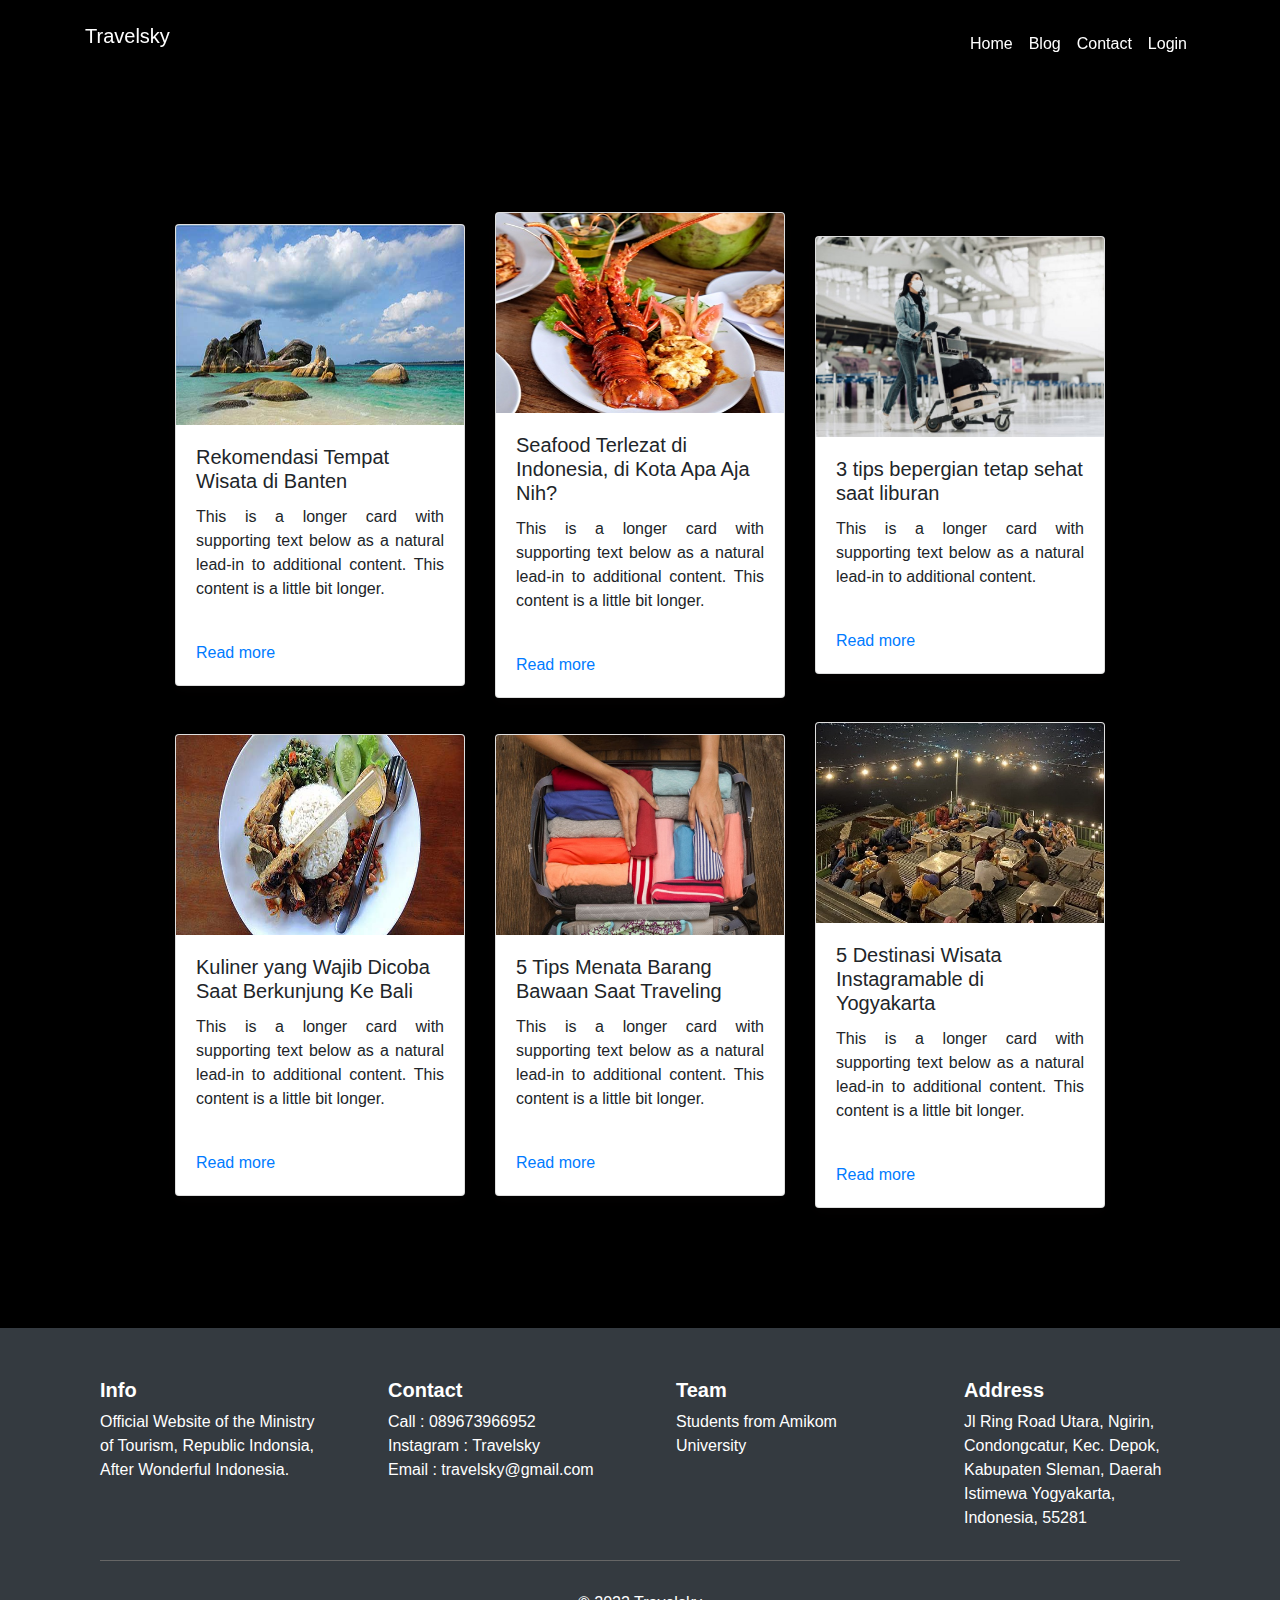
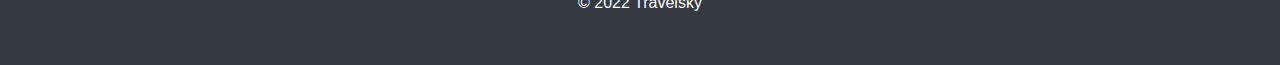
<file: blog.html>
<!DOCTYPE html>
<html>
<head>
	<meta charset="utf-8">
	<meta name="viewport" content="width=device-width, initial-scale=1">
	<title>Halaman Home</title>
	<link href="styles/css/bootstrap.css" rel="stylesheet">
	<link href="halut.css" rel="stylesheet">
	<link href="https://cdn.jsdelivr.net/npm/bootstrap@5.2.0/dist/css/bootstrap.min.css" rel="stylesheet" integrity="sha384-gH2yIJqKdNHPEq0n4Mqa/HGKIhSkIHeL5AyhkYV8i59U5AR6csBvApHHNl/vI1Bx" crossorigin="anonymous">
	<link rel="stylesheet" type="text/css" href="newstyle.css">
	<title>Blog</title>
</head>
<body>
	<nav class="navbar fixed-top navbar-expand-lg navbar-dark p-md-3">
      <div class="container">
        <p class="navbar-brand">Travelsky</p>
        <button
          class="navbar-toggler"
          type="button"
          data-bs-toggle="collapse"
          data-bs-target="#navbarNav"
          aria-controls="navbarNav"
          aria-expanded="false"
          aria-label="Toggle navigation"
        >
          <span class="navbar-toggler-icon"></span>
        </button>

        <div class="collapse navbar-collapse" id="navbarNav">
          <div class="mx-auto"></div>
          <ul class="navbar-nav">
            <li class="nav-item">
              <a class="nav-link text-white" href="index.html">Home</a>
            </li>
            <li class="nav-item">
              <a class="nav-link text-white" href="#">Blog</a>
            </li>
            <li class="nav-item">
              <a class="nav-link text-white" href="#contact">Contact</a>
            </li>
            <li class="nav-item">
              <a class="nav-link text-white" href="login.html">Login</a>
            </li>
          </ul>
        </div>
      </div>
    </nav>
<br>
<br>
<br>
<br>
    
<div class="tab-content" id="pills-tabContent">

  <div class="tab-pane fade show active" id="pills-semua" role="tabpanel" aria-labelledby="pills-semua-tab">
  	<!-- Post -->
<div class="row row-cols-1 row-cols-md-3">
  <div class="col mb-4">
    <div class="card h-100">
      <img src="banten.jpg" class="card-img-top" height="200" alt="">
      <div class="card-body">
        <h5 class="card-title">Rekomendasi Tempat Wisata di Banten</h5>
        <p class="card-text">This is a longer card with supporting text below as a natural lead-in to additional content. This content is a little bit longer.</p>
        <br>
        <a href="#">Read more</a>
      </div>
    </div>
  </div>
  <div class="col mb-4">
    <div class="card h-100">
      <img src="seafood.jpg" class="card-img-top" height="200" alt="">
      <div class="card-body">
        <h5 class="card-title">Seafood Terlezat di Indonesia, di Kota Apa Aja Nih?</h5>
        <p class="card-text">This is a longer card with supporting text below as a natural lead-in to additional content. This content is a little bit longer.</p>
        <br>
        <a href="#">Read more</a>
      </div>
    </div>
  </div>
  <div class="col mb-4">
    <div class="card h-100">
      <img src="tipspergi.jpg" class="card-img-top" height="200" alt="">
      <div class="card-body">
        <h5 class="card-title">3 tips bepergian tetap sehat saat liburan</h5>
        <p class="card-text">This is a longer card with supporting text below as a natural lead-in to additional content.</p>
        <br>
        <a href="#">Read more</a>
      </div>
    </div>
  </div>
  <div class="col mb-4">
    <div class="card h-100">
      <img src="balifood.jpg" class="card-img-top" height="200" alt="">
      <div class="card-body">
        <h5 class="card-title">Kuliner yang Wajib Dicoba Saat Berkunjung Ke Bali</h5>
        <p class="card-text">This is a longer card with supporting text below as a natural lead-in to additional content. This content is a little bit longer.</p>
        <br>
        <a href="#">Read more</a>
      </div>
    </div>
  </div>
  <div class="col mb-4">
    <div class="card h-100">
      <img src="barang.jpg" class="card-img-top" height="200" alt="">
      <div class="card-body">
        <h5 class="card-title">5 Tips Menata Barang Bawaan Saat Traveling</h5>
        <p class="card-text">This is a longer card with supporting text below as a natural lead-in to additional content. This content is a little bit longer.</p>
        <br>
        <a href="#">Read more</a>
      </div>
    </div>
  </div>
  <div class="col mb-4">
    <div class="card h-100">
      <img src="bukbin.jpg" class="card-img-top" height="200" alt="">
      <div class="card-body">
        <h5 class="card-title">5 Destinasi Wisata Instagramable di Yogyakarta</h5>
        <p class="card-text">This is a longer card with supporting text below as a natural lead-in to additional content. This content is a little bit longer.</p>
        <br>
        <a href="#">Read more</a>
      </div>
    </div>
  </div>
</div>
  </div>

  <div class="tab-pane fade" id="pills-destinasi" role="tabpanel" aria-labelledby="pills-destinasi-tab">
  	<!-- Post -->
<div class="row row-cols-1 row-cols-md-3">
  <div class="col mb-4">
    <div class="card h-100">
      <img src="bukbin.jpg" class="card-img-top" height="200" alt="">
      <div class="card-body">
        <h5 class="card-title">5 Destinasi Wisata Instagramable di Yogyakarta</h5>
        <p class="card-text">This is a longer card with supporting text below as a natural lead-in to additional content. This content is a little bit longer.</p>
        <br>
        <a href="#">Read more</a>
      </div>
    </div>
  </div>
  <div class="col mb-4">
    <div class="card h-100">
      <img src="banten.jpg" class="card-img-top" height="200" alt="">
      <div class="card-body">
        <h5 class="card-title">Rekomendasi Tempat Wisata di Banten</h5>
        <p class="card-text"></p>
        <br>
        <a href="#">Read more</a>
      </div>
    </div
  </div>
  <div class="col mb-4">
    <div class="card h-100">
      <img src="lovelake.jpg" class="card-img-top" height="200" alt="">
      <div class="card-body">
        <h5 class="card-title">Tempat Wisata Terbaru di Jayapura</h5>
        <p class="card-text">Sebagai rumah bagi pemandangan menakjubkan dan pemandangan bawah laut, Papua tetap menjadi tujuan yang wajib dikunjungi, terutama para pencari petualangan. Terkenal dengan Raja Ampat-nya, Papua juga merupakan rumah bagi destinasi menarik lainnya yang bahkan mampu dijangkau oleh pelancong beranggaran rendah.</p>
        <br>
        <a href="#">Read more</a>
      </div>
    </div>
  </div>
  <div class="col mb-4">
    <div class="card h-100">
      <img src="jambi.jpg" class="card-img-top" height="200" alt="">
      <div class="card-body">
        <h5 class="card-title">Wisata jambi</h5>
        <p class="card-text">This is a longer card with supporting text below as a natural lead-in to additional content. This content is a little bit longer.</p>
        <br>
        <a href="#">Read more</a>
      </div>
    </div>
  </div>
  <div class="col mb-4">
    <div class="card h-100">
      <img src="sumba.jpg" class="card-img-top" height="200" alt="">
      <div class="card-body">
        <h5 class="card-title">Wisata Sumba</h5>
        <p class="card-text">This is a longer card with supporting text below as a natural lead-in to additional content. This content is a little bit longer.</p>
        <br>
        <a href="#">Read more</a>
      </div>
    </div>
  </div>
  <div class="col mb-4">
    <div class="card h-100">
      <img src="aceh.jpg" class="card-img-top" height="200" alt="">
      <div class="card-body">
        <h5 class="card-title">Wisata Aceh</h5>
        <p class="card-text">This is a longer card with supporting text below as a natural lead-in to additional content. This content is a little bit longer.</p>
        <br>
        <a href="#">Read more</a>
      </div>
    </div>
  </div>
</div>
  </div>

  <div class="tab-pane fade" id="pills-kuliner" role="tabpanel" aria-labelledby="pills-kuliner-tab">
  	<!-- Post -->
<div class="row row-cols-1 row-cols-md-3">
  <div class="col mb-4">
    <div class="card h-100">
      <img src="balifood.jpg" class="card-img-top" height="200" alt="">
      <div class="card-body">
        <h5 class="card-title">Kuliner yang Wajib Dicoba Saat Berkunjung Ke Bali</h5>
        <p class="card-text">This is a longer card with supporting text below as a natural lead-in to additional content. This content is a little bit longer.</p>
        <br>
        <a href="#">Read more</a>
      </div>
    </div>
  </div>
  <div class="col mb-4">
    <div class="card h-100">
      <img src="minumindo.jpg" class="card-img-top" height="200" alt="">
      <div class="card-body">
        <h5 class="card-title">Minuman Khas Indonesia</h5>
        <p class="card-text">This is a longer card with supporting text below as a natural lead-in to additional content. This content is a little bit longer.</p>
        <br>
        <a href="#">Read more</a>
      </div>
    </div>
  </div>
  <div class="col mb-4">
    <div class="card h-100">
      <img src="seafood.jpg" class="card-img-top" height="200" alt="">
      <div class="card-body">
        <h5 class="card-title">Seafood Terlezat di Indonesia, di Kota Apa Aja Nih?</h5>
        <p class="card-text">This is a longer card with supporting text below as a natural lead-in to additional content.</p>
        <br>
        <a href="#">Read more</a>
      </div>
    </div>
  </div>
  <div class="col mb-4">
    <div class="card h-100">
      <img src="gacoan.jpg" class="card-img-top" height="200" alt="">
      <div class="card-body">
        <h5 class="card-title">Pecinta Pedas Wajib Coba Mie Gacoan</h5>
        <p class="card-text">This is a longer card with supporting text below as a natural lead-in to additional content. This content is a little bit longer.</p>
        <br>
        <a href="#">Read more</a>
      </div>
    </div>
  </div>
  <div class="col mb-4">
    <div class="card h-100">
      <img src="acehfood.jpg" class="card-img-top" height="200" alt="">
      <div class="card-body">
        <h5 class="card-title">Wisata Kuliner di Aceh</h5>
        <p class="card-text">This is a longer card with supporting text below as a natural lead-in to additional content. This content is a little bit longer.</p>
        <br>
        <a href="#">Read more</a>
      </div>
    </div>
  </div>
  <div class="col mb-4">
    <div class="card h-100">
      <img src="solofood.jpg" class="card-img-top" height="200" alt="">
      <div class="card-body">
        <h5 class="card-title">Wisata Kuliner di Solo</h5>
        <p class="card-text">This is a longer card with supporting text below as a natural lead-in to additional content. This content is a little bit longer.</p>
        <br>
        <a href="#">Read more</a>
      </div>
    </div>
  </div>
</div>
  </div>

  <div class="tab-pane fade" id="pills-tips" role="tabpanel" aria-labelledby="pills-tips-tab">
  	<!-- Post -->
<div class="row row-cols-1 row-cols-md-3">
  <div class="col mb-4">
    <div class="card h-100">
      <img src="tipspergi.jpg" class="card-img-top" height="200" alt="">
      <div class="card-body">
        <h5 class="card-title">3 tips bepergian tetap sehat saat liburan</h5>
        <p class="card-text">This is a longer card with supporting text below as a natural lead-in to additional content. This content is a little bit longer.</p>
        <br>
        <a href="#">Read more</a>
      </div>
    </div>
  </div>
  <div class="col mb-4">
    <div class="card h-100">
      <img src="cewetips.jpg" class="card-img-top" height="200" alt="">
      <div class="card-body">
        <h5 class="card-title">Tips traveling untuk cewek biar selalu safe</h5>
        <p class="card-text">This is a longer card with supporting text below as a natural lead-in to additional content. This content is a little bit longer.</p>
        <br>
        <a href="#">Read more</a>
      </div>
    </div>
  </div>
  <div class="col mb-4">
    <div class="card h-100">
      <img src="barang.jpg" class="card-img-top" height="200" alt="">
      <div class="card-body">
        <h5 class="card-title">5 Tips Menata Barang Bawaan Saat Traveling</h5>
        <p class="card-text">This is a longer card with supporting text below as a natural lead-in to additional content.</p>
        <br>
        <a href="#">Read more</a>
      </div>
    </div>
  </div>
  <div class="col mb-4">
    <div class="card h-100">
      <img src="hemat.jpg" class="card-img-top" height="200" alt="">
      <div class="card-body">
        <h5 class="card-title">Tips Menghemat Uang Saat Travelling</h5>
        <p class="card-text">This is a longer card with supporting text below as a natural lead-in to additional content. This content is a little bit longer.</p>
        <br>
        <a href="#">Read more</a>
      </div>
    </div>
  </div>
  <div class="col mb-4">
    <div class="card h-100">
      <img src="tipsfoto.jpg" class="card-img-top" height="200" alt="">
      <div class="card-body">
        <h5 class="card-title">Tips Foto Aesthetic yang Patut Dicoba</h5>
        <p class="card-text">This is a longer card with supporting text below as a natural lead-in to additional content. This content is a little bit longer.</p>
        <br>
        <a href="#">Read more</a>
      </div>
    </div>
  </div>
  <div class="col mb-4">
    <div class="card h-100">
      <img src="solotrip.jpg" class="card-img-top" height="200" alt="">
      <div class="card-body">
        <h5 class="card-title">10 Tips Solo Traveling bagi Pemula</h5>
        <p class="card-text">This is a longer card with supporting text below as a natural lead-in to additional content. This content is a little bit longer.</p>
        <br>
        <a href="#">Read more</a>
      </div>
    </div>
  </div>
</div>
  </div>
</div>
</div>

	<footer id="contact">
        <div class="layar-dalam">
          <div>
            <h5>Info</h5>
            Official Website of the Ministry of Tourism, Republic Indonsia, After Wonderful Indonesia.
          </div>
          <div>
            <h5>Contact</h5>
             Call : 089673966952<br>
            Instagram : Travelsky<br>
            Email : travelsky@gmail.com
          </div>
          <div>
            <h5>Team</h5>
            Students from Amikom University
          </div>
          <div>
            <h5>Address</h5>
            Jl Ring Road Utara, Ngirin, Condongcatur, Kec. Depok, Kabupaten Sleman, Daerah Istimewa Yogyakarta, Indonesia, 55281
          </div>
        </div>
        <div class="layar-dalam">
          <div class="copyright">&copy; 2022 Travelsky</div>
        </div>
      </footer>

    <script src="styles/js/jquery-3.6.0.min.js"></script>
	<script src="styles/js/bootstrap.bundle.min.js"></script>
	<script type="text/javascript">
      var nav = document.querySelector('nav');

      window.addEventListener('scroll', function () {
        if (window.pageYOffset > 100) {
          nav.classList.add('bg-dark', 'shadow');
        } else {
          nav.classList.remove('bg-dark', 'shadow');
        }
      });
    </script>
</body>
</html>
</file>
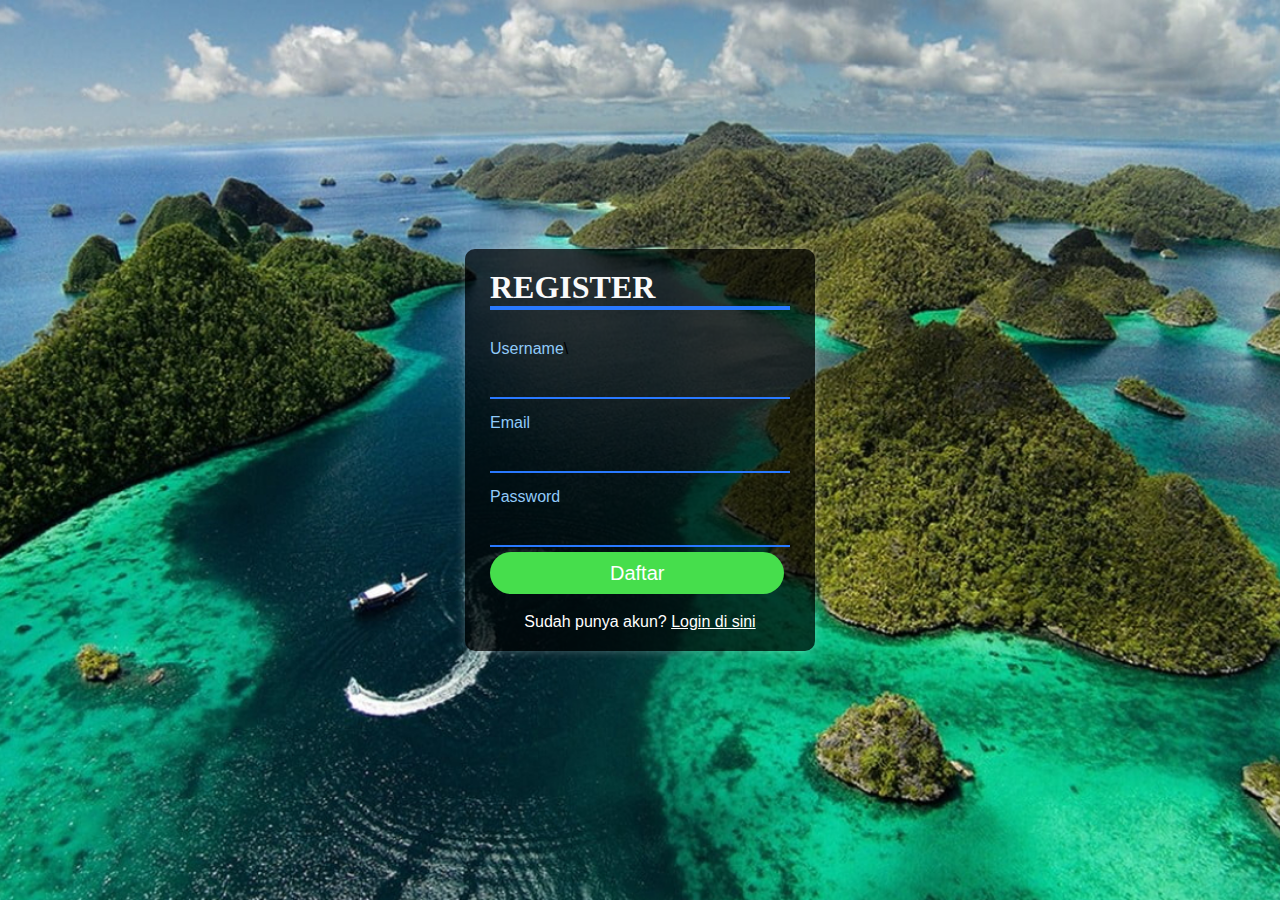
<file: daftar.html>
<!DOCTYPE HTML>
<html>
    <head>
        <title>Halaman Daftar</title>
        <link rel="stylesheet" href="style.css">
    </head>

    <body>
        <div class="container">
          <h1>Register</h1>
            <form>
                <label>Username</label>\
                <br>
                <input type="text">
                <br>
                <label>Email</label>
                <br>
                <input type="text">
                <br>
                <label>Password</label>
                <br>
                <input type="password">
                <br>
                <a class="login" href="index.html">Daftar</a><br><br>
                <p> Sudah punya akun?
                  <a href="login.html">Login di sini</a>
                </p>
            </form>
        </div>
    </body>
</html>
</file>
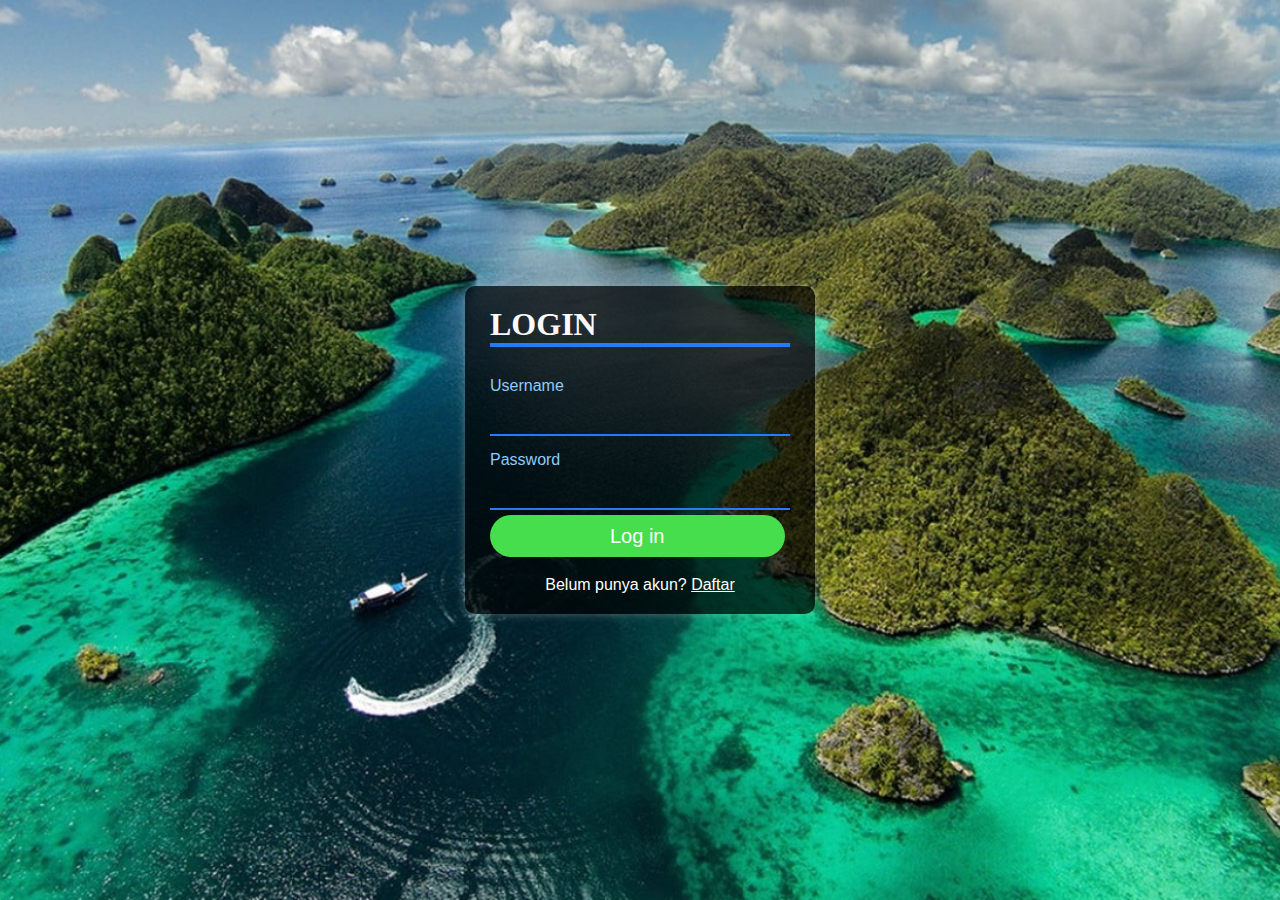
<file: login.html>
<!DOCTYPE HTML>
<html>
    <head>
        <title>Halaman Login</title>
        <link rel="stylesheet" href="style.css">
    </head>
   
    <body>
        <div class="container">
          <h1>Login</h1>
            <form>
                <label>Username</label><br>
                <input type="text"><br>
                <label>Password</label><br>
                <input type="password"><br>
                <a class="login" href="index.html">Log in</a><br><br>
                <p> Belum punya akun?
                    <a href="daftar.html">Daftar</a>
                </p>
            </form>
        </div>     
    </body>
</html>
</file>
<file: halut.css>
html{
	scroll-behavior: smooth;
}
body{
	background: black;
}
.home__data-subtitle, 
.home__data-title, 
.home__social-link, 
.home__info {
  color: white;
}
.banner-image{
	background-image: cover;
	margin-top: -20px;
}
#aboutus,
#team,
#blog {
  text-align: center;

}
section.team img{
	width: 50px;
}
h4{
	color: white;
}
#aboutus{
	padding: 40px;
	background-color: #7BC5A6;
}
h2{
	color: white;
}
section.abuabu {
	padding: 10px;
  background-color: #7BC5A6;
}
.support,
.tim,
.blog {
  display: flex;
  flex-direction: row;
  justify-content: space-around;
}
.support h6,
.tim h6 {
  margin: 0px;
  margin-top: 20px;
  padding: 0px;
  font-size: 18px;
  font-weight: bold;
}
.support img {
  width: 50px;
}
.support div,
.tim div {
  text-align: center;
  width: 26%;
}
section p.ringkasan {
  font-style: italic;
  font-size: 18px;
  color: black;
}
section .konten-isi p {
  font-style: normal;
}
.home__data-subtitle {
  display: block;
  margin-bottom: 5 px;
}
.home__data-title {
  font-size: 50px;
  font-weight: medium;
  margin-bottom: 25px;
}
a.explore{
	border-radius: 10px;
	padding: 5px 13px;
	background: white;
	color: black;
}
a.active,a:hover{
	background: #80DEEA;
	transition: .3s;
}
a.nav-link{
	border-radius: 10px;
}
li.button{
	list-style: none;
}
a.button{
	text-align: center;
	text-decoration-line: none;
	font-size: 23px;
	color: black;
}
.carousel{
align-items: center;
	padding: 100px 50px;
}
.carousel-control-next{
	margin-bottom:100px;
	margin-top: 100px;
	margin-right: 50px;
	margin-left: 50px;
}
.carousel-control-prev{
	margin-bottom:100px;
	margin-top: 100px;
	margin-right: 50px;
	margin-left: 50px;
}
section.destination{
	font-size: 50px;
  font-weight: medium;
 	margin-bottom: 25px;
	color: white;
	margin-top: 50px;
}
#text{
	position: relative;
	color: white;
	z-index: 2;
	font-size: 8em;
	text-align: center;
	padding-top: 205px;
	text-transform: uppercase;
	letter-spacing: 12px;
}
.ab-text{
	padding: 100px 20%;
}
.heading{
	text-align: center;
}
.heading h2{
	font-size: 40px;
	color: white;
	letter-spacing: 0.5px;
	margin-bottom: 30px;
}
.heading p{
	color: #9bacc4;
	font-size: 15px;
	line-height: 28px;
}
footer {
  padding: 50px 0px 50px 0px;
  background-color: #343a40;
  color: #fff;
}
footer .layar-dalam {
	margin-left: 100px;
  margin-right: 100px;
  display: flex;
  flex-direction: row;
  justify-content: space-between;
}
footer .layar-dalam div {
  width: 20%;
}
footer .layar-dalam h5 {
  margin-top: 0px;
  font-size: 20px;
  font-weight: bold;
}
footer .layar-dalam .copyright {
  width: 100%;
  margin-top: 30px;
  padding-top: 30px;
  border-top: 1px solid #666;
  text-align: center;
}
body{margin-top:20px;}

.team-list img {
  width: 50%;
}

.team-list .content {
  width: 50%;
}

.team-list .content .follow {
  position: absolute;
  bottom: 24px;
}

.team-list:hover {
  -webkit-transform: scale(1.05);
          transform: scale(1.05);
}

.team, .team-list {
  -webkit-transition: all 0.5s cubic-bezier(0.68, -0.55, 0.27, 1.55) 0s;
  transition: all 0.5s cubic-bezier(0.68, -0.55, 0.27, 1.55) 0s;
}

.team .content .title, .team-list .content .title {
  font-size: 18px;
}

.team .overlay {
  position: absolute;
  top: 0;
  right: 0;
  bottom: 0;
  left: 0;
  opacity: 0;
  -webkit-transition: all 0.5s ease;
  transition: all 0.5s ease;
}

.team .member-position, .team .team-social {
  position: absolute;
  bottom: -35px;
  right: 0;
  left: 0;
  margin: auto 10%;
  z-index: 99;
}

.team .team-social {
  bottom: 40px;
  opacity: 0;
  -webkit-transition: all 0.5s cubic-bezier(0.68, -0.55, 0.27, 1.55) 0s;
  transition: all 0.5s cubic-bezier(0.68, -0.55, 0.27, 1.55) 0s;
}

.team:hover {
  -webkit-transform: translateY(-7px);
          transform: translateY(-7px);
  -webkit-box-shadow: 0 0 5px rgba(0, 0, 0, 0.15);
          box-shadow: 0 0 5px rgba(0, 0, 0, 0.15);
}

.team:hover .overlay {
  opacity: 0.6;
}

.team:hover .team-social {
  opacity: 1;
}

@media (max-width: 768px) {
  .team-list img,
  .team-list .content {
    width: 100%;
    float: none !important;
  }
  .team-list img .follow,
  .team-list .content .follow {
    position: relative;
    bottom: 0;
  }
}

.social-icon.social li a {
    color: #adb5bd;
    border-color: #adb5bd;
}
.social-icon li a {
    color: #35404e;
    border: 1px solid #35404e;
    display: inline-block;
    height: 32px;
    text-align: center;
    font-size: 15px;
    width: 32px;
    line-height: 30px;
    -webkit-transition: all 0.4s ease;
    transition: all 0.4s ease;
    overflow: hidden;
    position: relative;
}
.rounded {
    border-radius: 5px !important;
}

.para-desc {
    max-width: 600px;
}
.text-muted {
    color: #8492a6 !important;
}

.section-title .title {
    letter-spacing: 0.5px;
    font-size: 30px;
}

.contenedor {
  height: 100%;
  padding: 5% 0;
}

h1 {
  color: #FCFBFA;
}

.container_foto {
  background-color: rgba(57, 62, 93, 0.7);
  padding: 0;
  overflow: hidden;
  max-width: 350px;
  margin: 5px;
}

.container_foto article {
  padding: 10%;
  position: absolute;
  bottom: 0;
  z-index: 1;
  -webkit-transition: all 0.5s ease;
  -moz-transition: all 0.5s ease;
  -o-transition: all 0.5s ease;
  -ms-transition: all 0.5s ease;
  transition: all 0.5s ease;
}

.container_foto h2 {
  color: #fff;
  font-weight: 800;
  font-size: 25px;
  border-bottom: #fff solid 1px;
}

.container_foto h4 {
  font-weight: 300;
  color: #fff;
  font-size: 16px;
}

.container_foto img {
  width: 100%;
  top: 0;
  left: 0;
  opacity: 0.4;
  -webkit-transition: all 4s ease;
  -moz-transition: all 4s ease;
  -o-transition: all 4s ease;
  -ms-transition: all 4s ease;
  transition: all 4s ease;
}

.ver_mas {
  background-color: #80DEEA;
  position: absolute;
  width: 100%;
  height: 70px;
  bottom: 0;
  z-index: 1;
  opacity: 0;
  transform: translate(0px, 70px);
  -webkit-transform: translate(0px, 70px);
  -moz-transform: translate(0px, 70px);
  -o-transform: translate(0px, 70px);
  -ms-transform: translate(0px, 70px);
  -webkit-transition: all 0.2s ease-in-out;
  -moz-transition: all 0.2s ease-in-out;
  -o-transition: all 0.2s ease-in-out;
  -ms-transition: all 0.2s ease-in-out;
  transition: all 0.2s ease-in-out;
}
.row{
	align-items: center;
	justify-content: center;
}
.ver_mas span {
  font-size: 40px;
  color: #fff;
  position: relative;
  margin: 0 auto;
  width: 100%;
  top: 13px;
}


/*hovers*/

.container_foto:hover {
  cursor: pointer;
}

.container_foto:hover img {
  opacity: 0.1;
  transform: scale(1.5);
}

.container_foto:hover article {
  transform: translate(2px, -69px);
  -webkit-transform: translate(2px, -69px);
  -moz-transform: translate(2px, -69px);
  -o-transform: translate(2px, -69px);
  -ms-transform: translate(2px, -69px);
}

.container_foto:hover .ver_mas {
  transform: translate(0px, 0px);
  -webkit-transform: translate(0px, 0px);
  -moz-transform: translate(0px, 0px);
  -o-transform: translate(0px, 0px);
  -ms-transform: translate(0px, 0px);
  opacity: 1;
}
</file>
<file: newstyle.css>
body{
	background: black;
}
.nav-pills{
    justify-content: center;
    align-items: center;
    margin-top: 1rem !important;
}  
.row{
	margin-right: 10rem;
	margin-left: 10rem;
	margin-top: 6rem;
	margin-bottom: 6rem;
}
.card{
	box-shadow: 0 4px 14px hsl(355deg 25% 15% / 10%);
}
.card-text{
	text-align: justify;
}
.carousel-caption{
	bottom: 7rem;
	color: white;
	font-size: 5rem;
	font-family: "Lucida Handwriting";
	background: rgba(4, 29, 23, 0.5);
}
.nav-pills{
	--bs-nav-pills-link-active-color: black;
    --bs-nav-pills-link-active-bg: #80DEEA;
}
.nav-link{
	color: white;
    --bs-nav-link-hover-color: white;
}
.nav-link-hover{
	color: white;
}
</file>
<file: style.css>
*{
    margin: 0;
    padding: 0;
    outline: 0;
    font-family: 'Open Sans', sans-serif;
}
body{
    height: 100vh;
    background-image: url(raja4.jpg);
    background-size: cover;
    background-position: center;
    background-repeat: no-repeat;
}
p {
    color: white;
    font-family: 'Open Sans', sans-serif;
    padding-top: 10px;
    text-align: center;
}
a {
  color: white;
  font-family: 'Open Sans', sans-serif;
}
.container{
    position: absolute;
    left: 50%;
    top: 50%;
    transform: translate(-50%,-50%);
    padding: 20px 25px;
    width: 300px;
    border-radius: 10px;

    background-color: rgba(0,0,0,.7);
    box-shadow: 0 0 10px rgba(255,255,255,.3);
}
.container h1{
    text-align: left;
    color: #fafafa;
    margin-bottom: 30px;
    text-transform: uppercase;
    border-bottom: 4px solid #2979ff;
    font-family: serif;
}
.container label{
    text-align: left;
    color: #90caf9;
}
.container form input{
    width: calc(100% - 20px);
    padding: 8px 10px;
    margin-bottom: 15px;
    border: none;
    background-color: transparent;
    border-bottom: 2px solid #2979ff;
    color: #fff;
    font-size: 20px;
}
.login{
    color: white;
    text-decoration: none;
    font-size: 15pt;
    background: #46de4c;
    width: 100%;
    border: none;
    border-radius: 50px;
    padding: 10px 120px;
}
</file>
